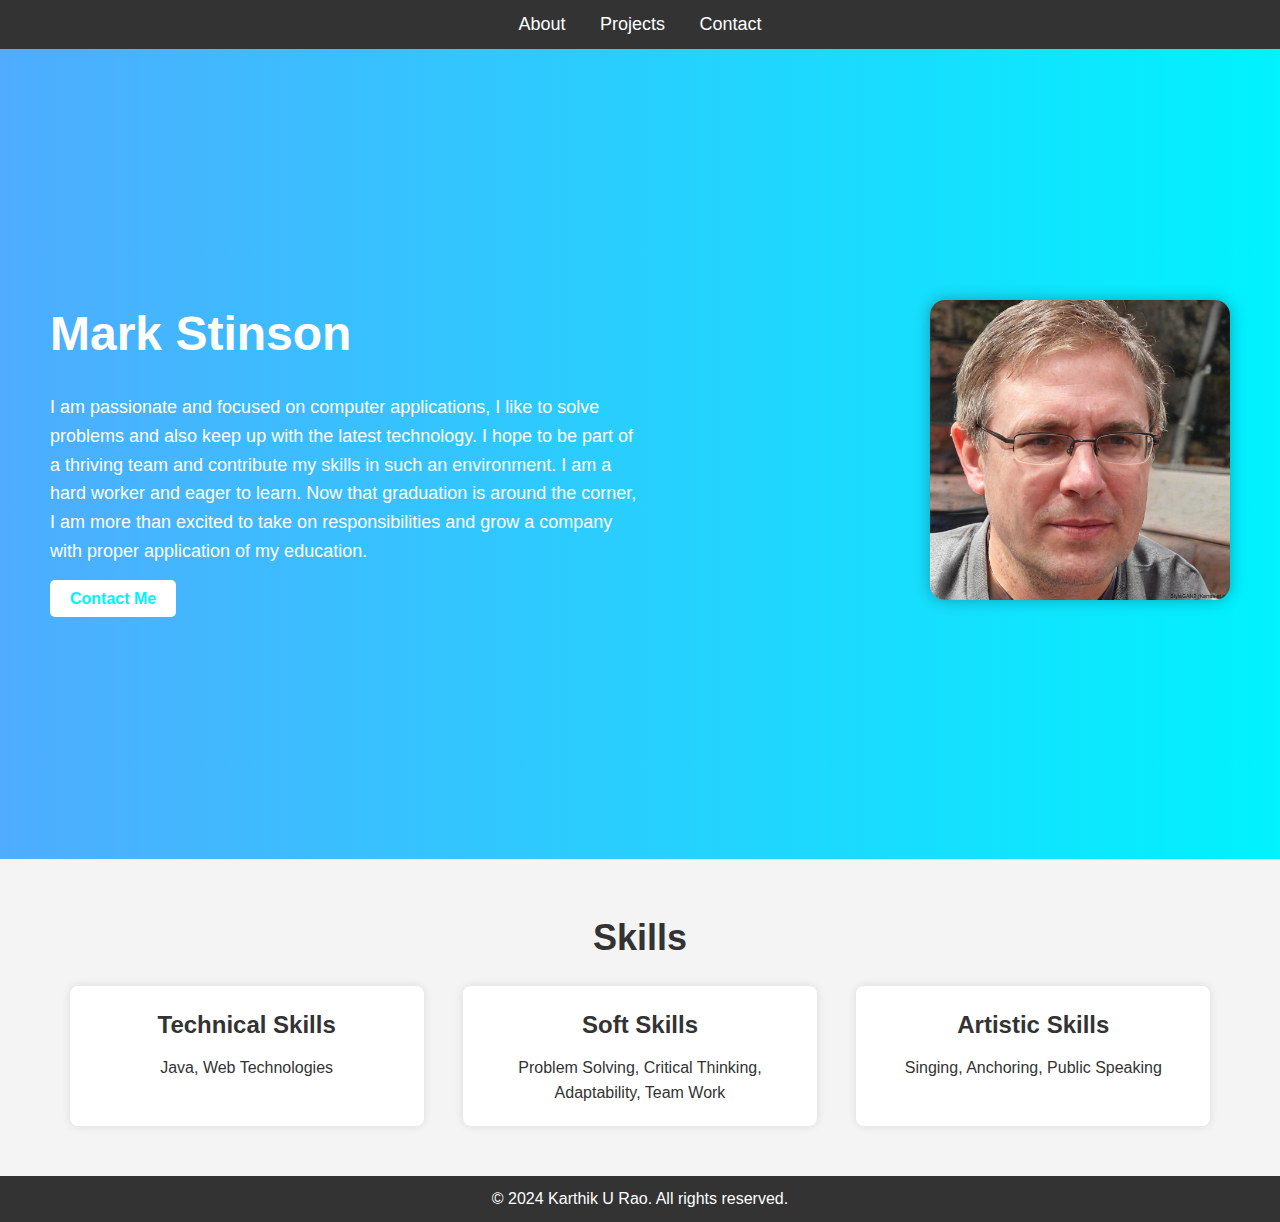
<file: index.html>
<!DOCTYPE html>
<html lang="en">
<head>
    <meta charset="UTF-8">
    <meta name="viewport" content="width=device-width, initial-scale=1.0">
    <title>Karthik U Rao - Home</title>
    <link rel="stylesheet" href="styles.css">
</head>
<body>
    <!-- Header Section -->
    <header>
        <nav>
            <ul>
                <li><a href="about.html">About</a></li>
                <li><a href="projects.html">Projects</a></li>
                <li><a href="contact.html">Contact</a></li>
            </ul>
        </nav>
    </header>

    <!-- Hero Section -->
    <section class="hero">
        <div class="hero-content">
            <h1>Mark Stinson</h1>
            <p>I am passionate and focused on computer applications, I like to solve problems and also keep up with the latest technology. I hope to be part of a thriving team and contribute my skills in such an environment. I am a hard worker and eager to learn. Now that graduation is around the corner, I am more than excited to take on responsibilities and grow a company with proper application of my education.</p>
            <a href="mailto:igotkarthik@gmail.com" class="cta-button">Contact Me</a>
        </div>
        <div class="hero-image">
            <img src="PIC/download.jpeg" alt="Profile Image">
        </div>
    </section>

    <!-- Skills Section -->
    <section class="skills">
        <h2>Skills</h2>
        <div class="skills-grid">
            <div class="skill">
                <h3>Technical Skills</h3>
                <p>Java, Web Technologies</p>
            </div>
            <div class="skill">
                <h3>Soft Skills</h3>
                <p>Problem Solving, Critical Thinking, Adaptability, Team Work</p>
            </div>
            <div class="skill">
                <h3>Artistic Skills</h3>
                <p>Singing, Anchoring, Public Speaking</p>
            </div>
        </div>
    </section>

    <!-- Footer Section -->
    <footer>
        <p>© 2024 Karthik U Rao. All rights reserved.</p>
    </footer>
</body>
</html>
</file>
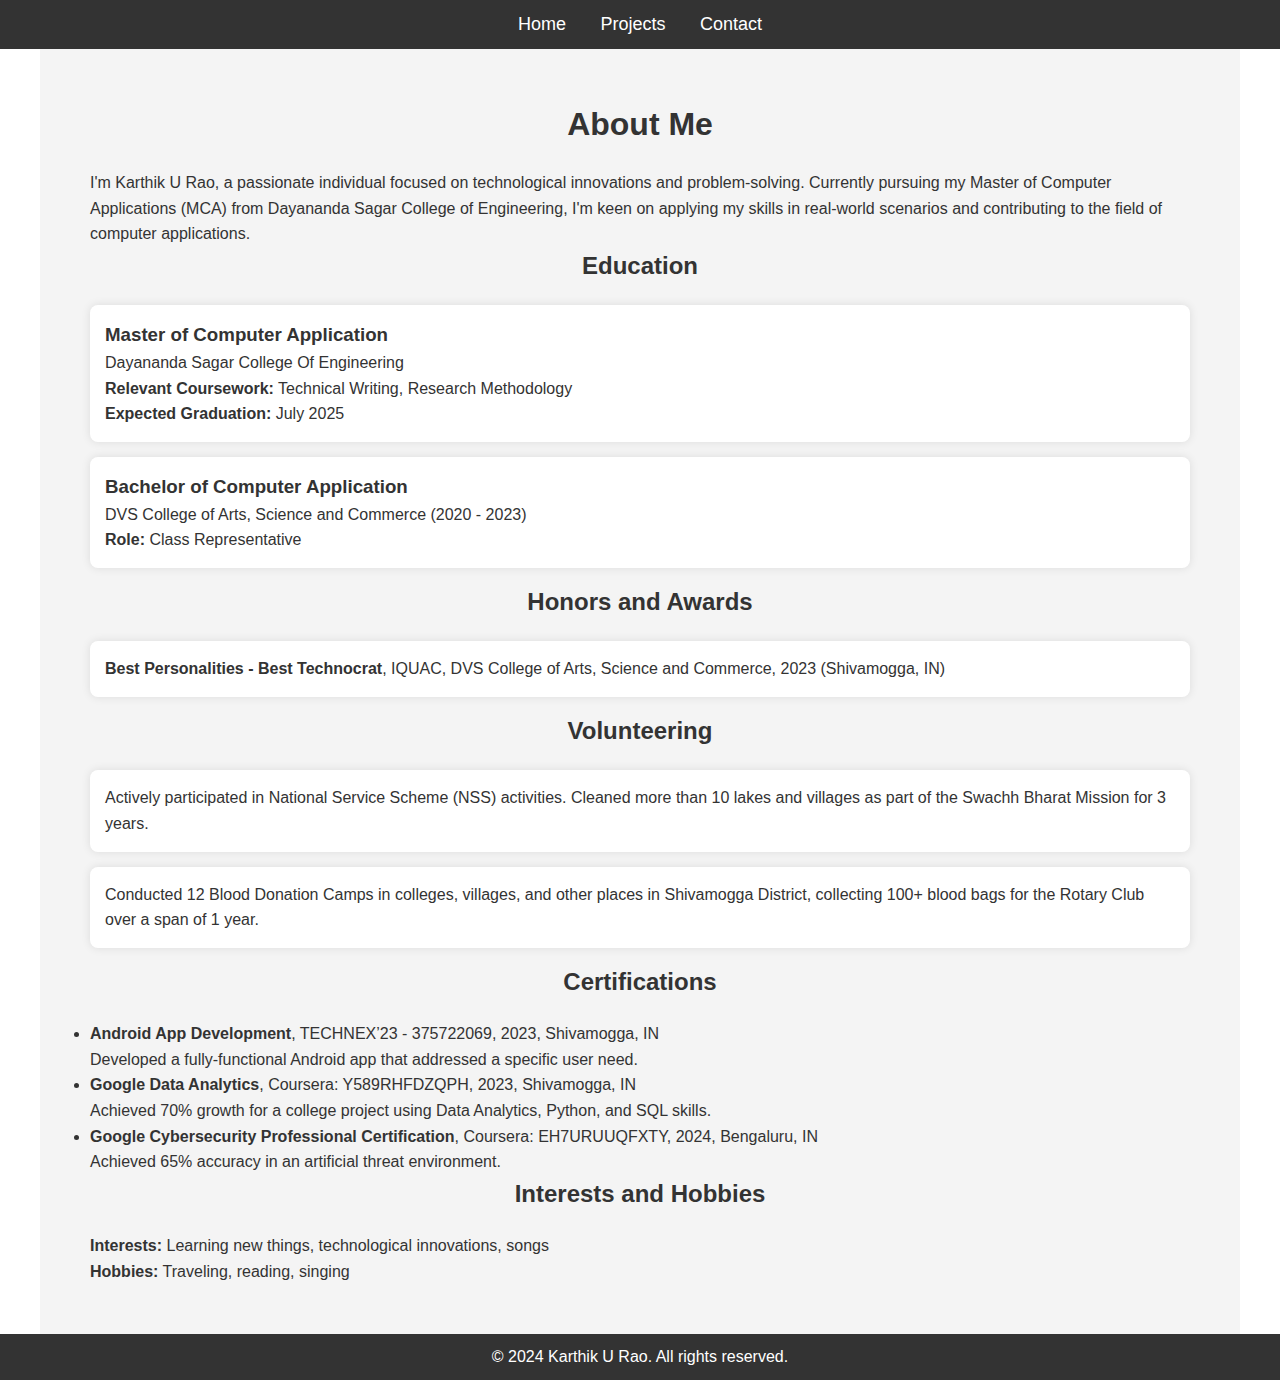
<file: about.html>
<!DOCTYPE html>
<html lang="en">
<head>
    <meta charset="UTF-8">
    <meta name="viewport" content="width=device-width, initial-scale=1.0">
    <title>About Karthik U Rao</title>
    <link rel="stylesheet" href="styles.css">
</head>
<body>
    <!-- Header Section -->
    <header>
        <nav>
            <ul>
                <li><a href="index.html">Home</a></li>
                <li><a href="projects.html">Projects</a></li>
                <li><a href="contact.html">Contact</a></li>
            </ul>
        </nav>
    </header>

    <!-- About Section -->
    <section class="about">
        <h1>About Me</h1>
        <p>I'm Karthik U Rao, a passionate individual focused on technological innovations and problem-solving. Currently pursuing my Master of Computer Applications (MCA) from Dayananda Sagar College of Engineering, I'm keen on applying my skills in real-world scenarios and contributing to the field of computer applications.</p>

        <h2>Education</h2>
        <ul class="education-list">
            <li>
                <h3>Master of Computer Application</h3>
                <p>Dayananda Sagar College Of Engineering</p>
                <p><strong>Relevant Coursework:</strong> Technical Writing, Research Methodology</p>
                <p><strong>Expected Graduation:</strong> July 2025</p>
            </li>
            <li>
                <h3>Bachelor of Computer Application</h3>
                <p>DVS College of Arts, Science and Commerce (2020 - 2023)</p>
                <p><strong>Role:</strong> Class Representative</p>
            </li>
        </ul>

        <h2>Honors and Awards</h2>
        <ul class="awards-list">
            <li><strong>Best Personalities - Best Technocrat</strong>, IQUAC, DVS College of Arts, Science and Commerce, 2023 (Shivamogga, IN)</li>
        </ul>

        <h2>Volunteering</h2>
        <ul class="volunteering-list">
            <li>Actively participated in National Service Scheme (NSS) activities. Cleaned more than 10 lakes and villages as part of the Swachh Bharat Mission for 3 years.</li>
            <li>Conducted 12 Blood Donation Camps in colleges, villages, and other places in Shivamogga District, collecting 100+ blood bags for the Rotary Club over a span of 1 year.</li>
        </ul>

        <h2>Certifications</h2>
        <ul class="certifications-list">
            <li><strong>Android App Development</strong>, TECHNEX’23 - 375722069, 2023, Shivamogga, IN
                <p>Developed a fully-functional Android app that addressed a specific user need.</p>
            </li>
            <li><strong>Google Data Analytics</strong>, Coursera: Y589RHFDZQPH, 2023, Shivamogga, IN
                <p>Achieved 70% growth for a college project using Data Analytics, Python, and SQL skills.</p>
            </li>
            <li><strong>Google Cybersecurity Professional Certification</strong>, Coursera: EH7URUUQFXTY, 2024, Bengaluru, IN
                <p>Achieved 65% accuracy in an artificial threat environment.</p>
            </li>
        </ul>

        <h2>Interests and Hobbies</h2>
        <p><strong>Interests:</strong> Learning new things, technological innovations, songs</p>
        <p><strong>Hobbies:</strong> Traveling, reading, singing</p>
    </section>

    <!-- Footer Section -->
    <footer>
        <p>© 2024 Karthik U Rao. All rights reserved.</p>
    </footer>
</body>
</html>
</file>
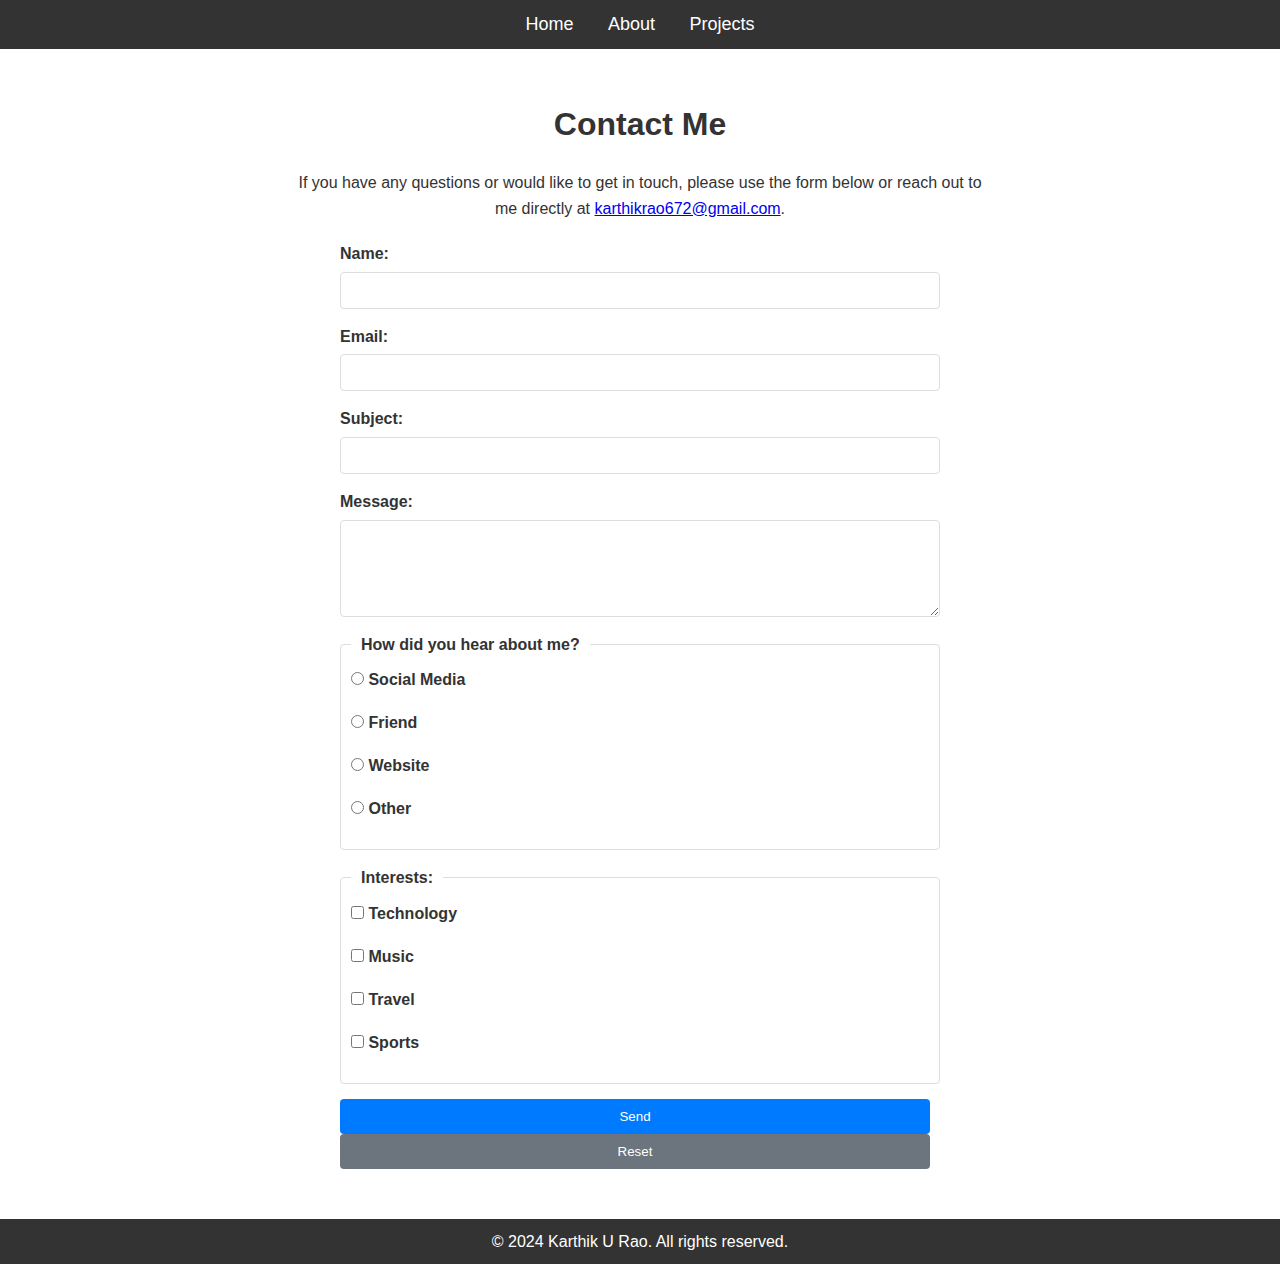
<file: contact.html>
<!DOCTYPE html>
<html lang="en">
<head>
    <meta charset="UTF-8">
    <meta name="viewport" content="width=device-width, initial-scale=1.0">
    <title>Contact - Karthik U Rao</title>
    <link rel="stylesheet" href="styles.css">
</head>
<body>
    <!-- Header Section -->
    <header>
        <nav>
            <ul>
                <li><a href="index.html">Home</a></li>
                <li><a href="about.html">About</a></li>
                <li><a href="projects.html">Projects</a></li>
            </ul>
        </nav>
    </header>

    <!-- Contact Section -->
    <section class="contact">
        <h1>Contact Me</h1>
        <p>If you have any questions or would like to get in touch, please use the form below or reach out to me directly at <a href="mailto:karthikrao672@gmail.com">karthikrao672@gmail.com</a>.</p>

        <form id="contactForm">
            <label for="name">Name:</label>
            <input type="text" id="name" name="name" required>

            <label for="email">Email:</label>
            <input type="email" id="email" name="email" required>

            <label for="subject">Subject:</label>
            <input type="text" id="subject" name="subject" required>

            <label for="message">Message:</label>
            <textarea id="message" name="message" rows="5" required></textarea>

            <fieldset>
                <legend>How did you hear about me?</legend>
                <label><input type="radio" name="source" value="social_media"> Social Media</label>
                <label><input type="radio" name="source" value="friend"> Friend</label>
                <label><input type="radio" name="source" value="website"> Website</label>
                <label><input type="radio" name="source" value="other"> Other</label>
            </fieldset>

            <fieldset>
                <legend>Interests:</legend>
                <label><input type="checkbox" name="interests" value="technology"> Technology</label>
                <label><input type="checkbox" name="interests" value="music"> Music</label>
                <label><input type="checkbox" name="interests" value="travel"> Travel</label>
                <label><input type="checkbox" name="interests" value="sports"> Sports</label>
            </fieldset>

            <button type="submit">Send</button>
            <button type="reset">Reset</button>
        </form>
    </section>

    <!-- Footer Section -->
    <footer>
        <p>© 2024 Karthik U Rao. All rights reserved.</p>
    </footer>

    <!-- JavaScript -->
    <script>
        document.getElementById('contactForm').addEventListener('submit', function(event) {
            event.preventDefault(); // Prevent the default form submission

            // Get form values
            const name = document.getElementById('name').value;
            const email = document.getElementById('email').value;
            const subject = document.getElementById('subject').value;
            const message = document.getElementById('message').value;
            const source = document.querySelector('input[name="source"]:checked')?.value || 'Not specified';
            const interests = Array.from(document.querySelectorAll('input[name="interests"]:checked'))
                                    .map(checkbox => checkbox.value)
                                    .join(', ');

            // Display an alert with form details
            alert(`Form Submission Details:\n\nName: ${name}\nEmail: ${email}\nSubject: ${subject}\nMessage: ${message}\nHow did you hear about me?: ${source}\nInterests: ${interests}`);
        });
    </script>
</body>
</html>
</file>
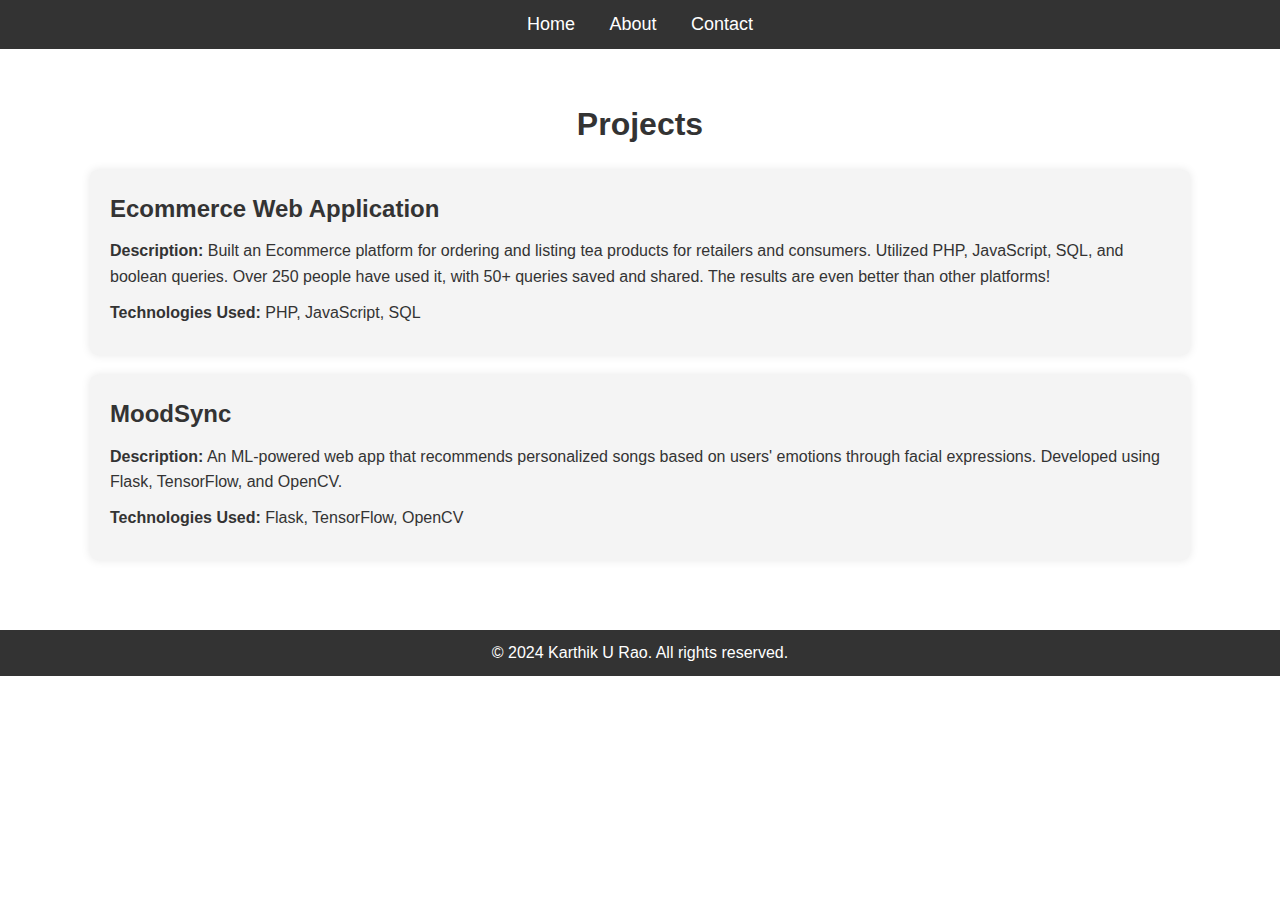
<file: projects.html>
<!DOCTYPE html>
<html lang="en">
<head>
    <meta charset="UTF-8">
    <meta name="viewport" content="width=device-width, initial-scale=1.0">
    <title>Projects - Karthik U Rao</title>
    <link rel="stylesheet" href="styles.css">
</head>
<body>
    <!-- Header Section -->
    <header>
        <nav>
            <ul>
                <li><a href="index.html">Home</a></li>
                <li><a href="about.html">About</a></li>
                <li><a href="contact.html">Contact</a></li>
            </ul>
        </nav>
    </header>

    <!-- Projects Section -->
    <section class="projects">
        <h1>Projects</h1>
        
        <div class="project">
            <h2>Ecommerce Web Application</h2>
            <p><strong>Description:</strong> Built an Ecommerce platform for ordering and listing tea products for retailers and consumers. Utilized PHP, JavaScript, SQL, and boolean queries. Over 250 people have used it, with 50+ queries saved and shared. The results are even better than other platforms!</p>
            <p><strong>Technologies Used:</strong> PHP, JavaScript, SQL</p>
        </div>
        
        <div class="project">
            <h2>MoodSync</h2>
            <p><strong>Description:</strong> An ML-powered web app that recommends personalized songs based on users' emotions through facial expressions. Developed using Flask, TensorFlow, and OpenCV.</p>
            <p><strong>Technologies Used:</strong> Flask, TensorFlow, OpenCV</p>
        </div>
    </section>

    <!-- Footer Section -->
    <footer>
        <p>© 2024 Karthik U Rao. All rights reserved.</p>
    </footer>
</body>
</html>
</file>
<file: styles.css>
/* Basic Reset */
* {
    margin: 0;
    padding: 0;
    box-sizing: border-box;
}

/* Body Styling */
body {
    font-family: Arial, sans-serif;
    line-height: 1.6;
    color: #333;
}

/* Header Styling */
header {
    background: #333;
    color: #fff;
    padding: 10px 0;
    text-align: center;
}

header ul {
    list-style: none;
}
/* About Section */
.about {
    padding: 50px;
    background: #f4f4f4;
    color: #333;
    max-width: 1200px;
    margin: 0 auto;
}

.about h1, .about h2 {
    text-align: center;
    margin-bottom: 20px;
}

.education-list, .awards-list, .volunteering-list {
    list-style: none;
    padding: 0;
}

.education-list li, .awards-list li, .volunteering-list li {
    background: #fff;
    padding: 15px;
    margin-bottom: 15px;
    box-shadow: 0px 0px 10px rgba(0, 0, 0, 0.1);
    border-radius: 8px;
}

/* Footer */
footer {
    background: #333;
    color: #fff;
    text-align: center;
    padding: 10px;
    position: relative;
    bottom: 0;
    width: 100%;
}
/* Projects Section */
.projects {
    padding: 50px;
    background: #fff;
    color: #333;
    max-width: 1200px;
    margin: 0 auto;
}

.projects h1 {
    text-align: center;
    margin-bottom: 20px;
}

.project {
    background: #f4f4f4;
    padding: 20px;
    margin-bottom: 20px;
    box-shadow: 0px 0px 10px rgba(0, 0, 0, 0.1);
    border-radius: 8px;
}

.project h2 {
    margin-bottom: 10px;
}

.project p {
    margin-bottom: 10px;
}
/* Contact Section */
.contact {
    padding: 50px;
    background: #fff;
    color: #333;
    max-width: 800px;
    margin: 0 auto;
}

.contact h1 {
    text-align: center;
    margin-bottom: 20px;
}

.contact p {
    text-align: center;
    margin-bottom: 20px;
}

form {
    display: flex;
    flex-direction: column;
    max-width: 600px;
    margin: 0 auto;
}

form label {
    margin-bottom: 5px;
    font-weight: bold;
}

form input, form textarea {
    margin-bottom: 15px;
    padding: 10px;
    border: 1px solid #ddd;
    border-radius: 4px;
}

form button {
    padding: 10px;
    background: #007BFF;
    color: #fff;
    border: none;
    border-radius: 4px;
    cursor: pointer;
    margin-right: 10px;
}

form button:hover {
    background: #0056b3;
}

form button[type="reset"] {
    background: #6c757d;
}

form button[type="reset"]:hover {
    background: #5a6268;
}

fieldset {
    border: 1px solid #ddd;
    border-radius: 4px;
    padding: 10px;
    margin-bottom: 15px;
}

fieldset legend {
    font-weight: bold;
    padding: 0 10px;
}

fieldset label {
    display: block;
    margin-bottom: 10px;
}

header ul li {
    display: inline;
    margin: 0 15px;
}

header ul li a {
    color: #fff;
    text-decoration: none;
    font-size: 18px;
}

header ul li a:hover {
    text-decoration: underline;
}

/* Hero Section */
.hero {
    display: flex;
    justify-content: space-between;
    align-items: center;
    padding: 50px;
    background: linear-gradient(to right, #4facfe, #00f2fe);
    color: #fff;
    min-height: 90vh;
}

.hero-content {
    max-width: 50%;
}

.hero-content h1 {
    font-size: 48px;
    margin-bottom: 20px;
}

.hero-content p {
    font-size: 18px;
    margin-bottom: 20px;
}

.cta-button {
    background: #fff;
    color: #00f2fe;
    padding: 10px 20px;
    text-decoration: none;
    font-weight: bold;
    border-radius: 5px;
}

.cta-button:hover {
    background: #00f2fe;
    color: #fff;
}

/* Placeholder for profile image */
.hero-image img {
    width: 300px;
    height: 300px; /* Ensures the image is square */
    border-radius: 15px; /* Gives rounded edges */
    object-fit: cover; /* Ensures the image doesn't stretch */
    object-position: top;
    box-shadow: 0px 0px 15px rgba(0, 0, 0, 0.3);
}

/* Skills Section */
.skills {
    padding: 50px;
    text-align: center;
    background: #f4f4f4;
}

.skills h2 {
    font-size: 36px;
    margin-bottom: 20px;
}

.skills-grid {
    display: flex;
    justify-content: space-around;
}

.skill {
    background: #fff;
    padding: 20px;
    box-shadow: 0px 0px 10px rgba(0, 0, 0, 0.1);
    border-radius: 8px;
    width: 30%;
}

.skill h3 {
    font-size: 24px;
    margin-bottom: 10px;
}

/* Footer */
footer {
    background: #333;
    color: #fff;
    text-align: center;
    padding: 10px;
}

/* About Section */
.about {
    padding: 50px;
    background: #f4f4f4;
    color: #333;
    max-width: 1200px;
    margin: 0 auto;
}

.about h1, .about h2 {
    text-align: center;
    margin-bottom: 20px;
}

.education-list, .awards-list, .volunteering-list {
    list-style: none;
    padding: 0;
}

.education-list li, .awards-list li, .volunteering-list li {
    background: #fff;
    padding: 15px;
    margin-bottom: 15px;
    box-shadow: 0px 0px 10px rgba(0, 0, 0, 0.1);
    border-radius: 8px;
}

/* Footer */
footer {
    background: #333;
    color: #fff;
    text-align: center;
    padding: 10px;
    position: relative;
    bottom: 0;
    width: 100%;
}
</file>
